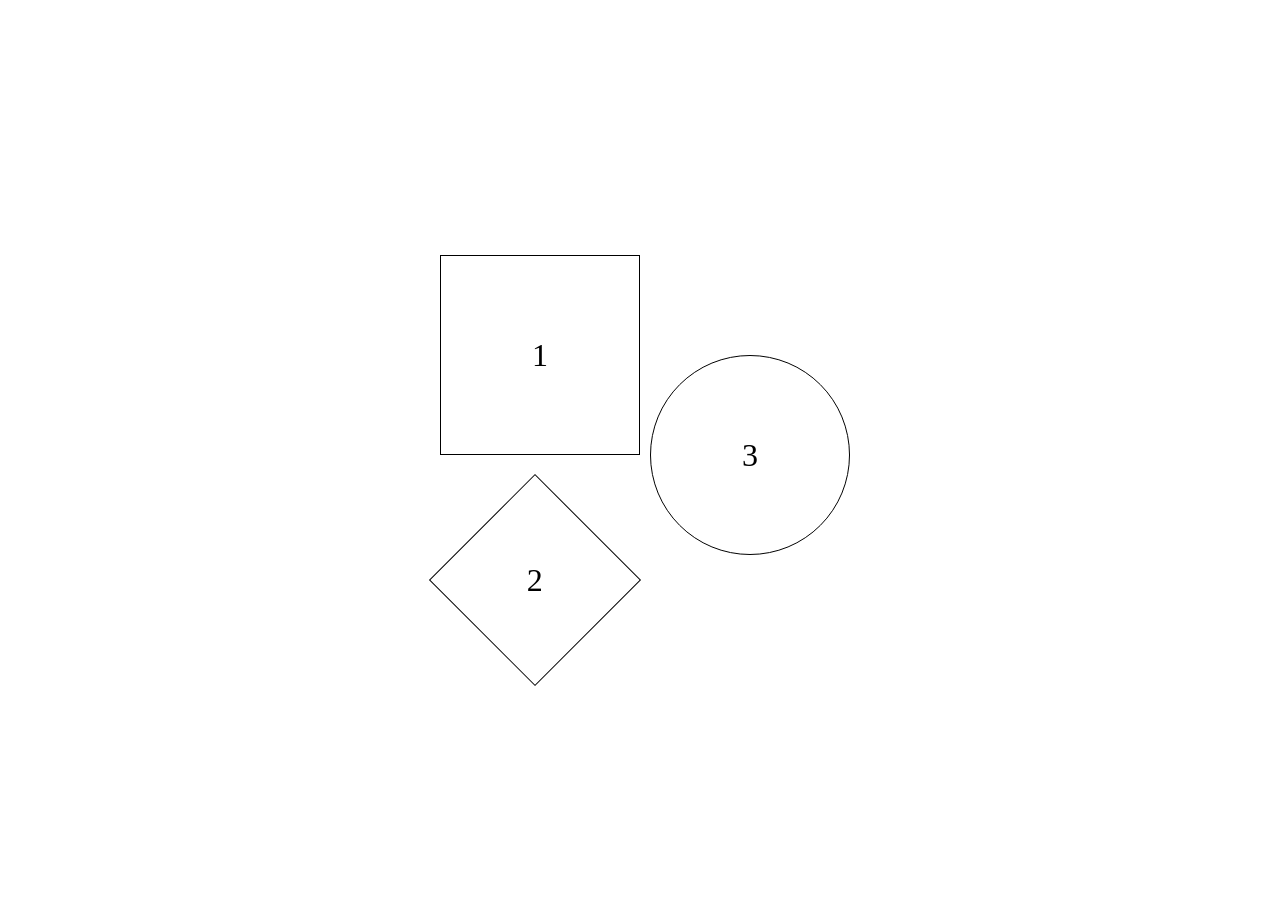
<file: index.html>
<!DOCTYPE html>
<html lang="en">
<head>
    <meta charset="UTF-8">
    <meta name="viewport" content="width=<device-width>, initial-scale=1.0">
    <title>Shapes Game</title>
    <link rel="stylesheet" href="style.css">
</head>
<body>
   <div id="main">
        <div id="box">
            <div class="shape" id="square"><h1>1</h1></div>
            <div class="shape" id="diamond"><h1>2</h1></div>
        </div>
        <div class="shape" id="circle"><h1>3</h1></div>
    </div>
</body>
</html>
</file>
<file: style.css>
*{
    margin: 0;
    padding: 0;
    box-sizing: border-box;
}

html,body{
    height: 100%;
    width: 100%;
}
#main{
    height: 100%;
    width: 100%;
    display: flex;
    align-items: center;
    justify-content: center;
    font-family: 'Gill sans';
  
}
h1{
    font-weight: normal;
}

.shape{
    margin-left: 10px;
    margin-top: 10px;
    height: 200px;
    width: 200px;
    border: 1px solid black;
    display: flex;
    align-items: center;
    justify-content: center;
}
#circle{
    border-radius: 50%;
}
#circle:hover{
     background-color:blue;
}
#diamond{
    height: 150px;
    width: 150px;
    rotate: 45deg;
    margin-top: 50px;
  translate: 20px;
}
#diamond h1{
    rotate: -45deg;
}
#diamond:hover{
    background-color:green;
}

#square:hover{
    background-color: red;
}
</file>
<file: htmlcss1/style.css>
*{
    margin: 0;
    padding: 0;
    box-sizing: border-box;
}

html,body{
    height: 100%;
    width: 100%;
}
#main{
    height: 100%;
    width: 100%;
    display: flex;
    align-items: center;
    justify-content: center;
    font-family: 'Gill sans';
  
}
h1{
    font-weight: normal;
}

.shape{
    margin-left: 10px;
    margin-top: 10px;
    height: 200px;
    width: 200px;
    border: 1px solid black;
    display: flex;
    align-items: center;
    justify-content: center;
}
#circle{
    border-radius: 50%;
}
#circle:hover{
     background-color:blue;
}
#diamond{
    height: 150px;
    width: 150px;
    rotate: 45deg;
    margin-top: 50px;
  translate: 20px;
}
#diamond h1{
    rotate: -45deg;
}
#diamond:hover{
    background-color:green;
}

#square:hover{
    background-color: red;
}
</file>
